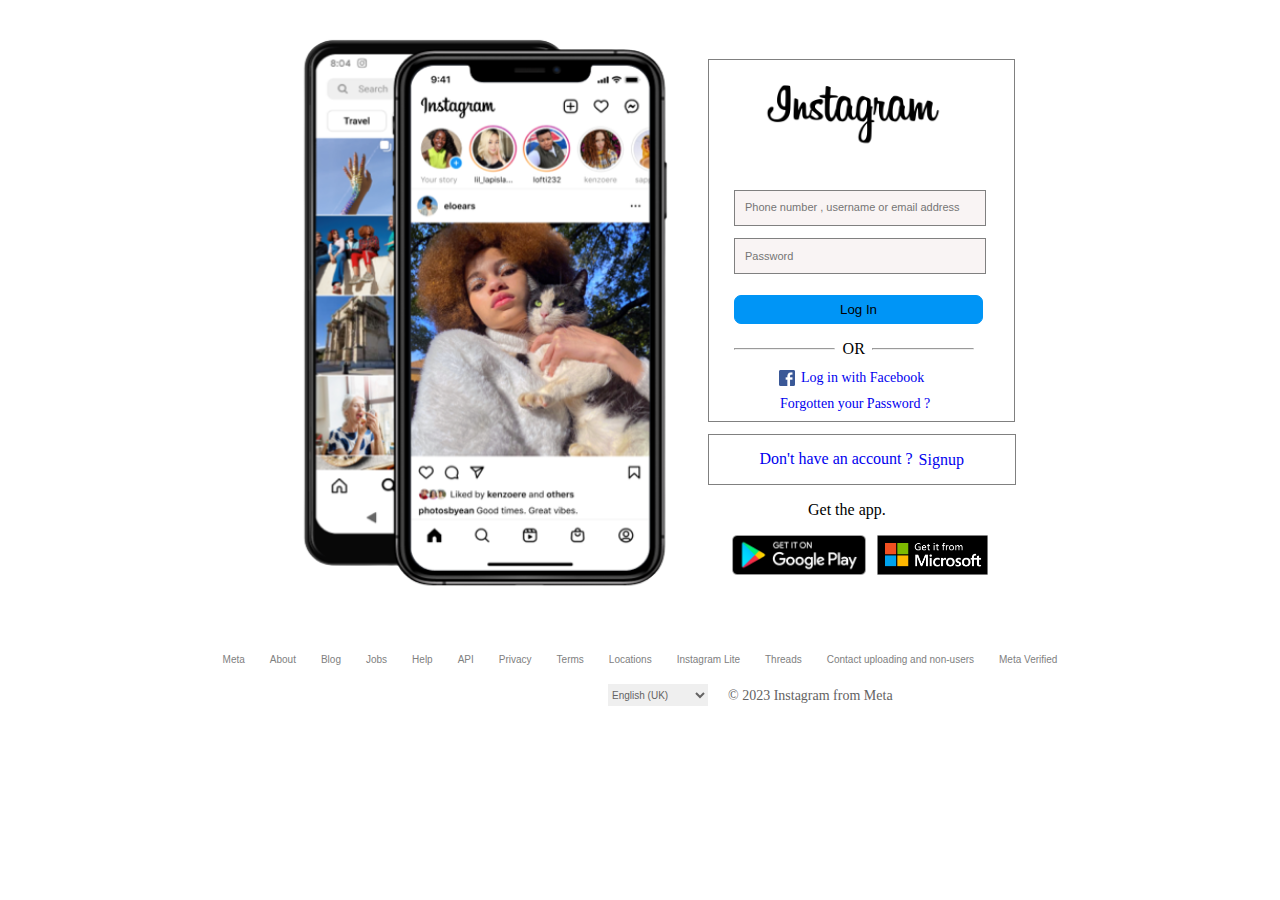
<file: Index.html>
<!DOCTYPE html>
<html lang="en">
<head>
    <meta charset="UTF-8">
    <meta name="viewport" content="width=device-width, initial-scale=1.0">
    <title>Document</title>
    <link rel="stylesheet" href="login.css">
    <link rel="stylesheet" href="https://cdnjs.cloudflare.com/ajax/libs/font-awesome/4.7.0/css/font-awesome.min.css">
    <!-- <script></script> -->
    <script src="requiredd.js"></script>
    <!-- <script src="login.js"></script> -->
</head>
<body>
    <div class="main">
    <div class="loginpage">
        <div class="image">
            <img src="insta.png" alt="" class="img">
        </div>
        <div class="formbox">
            <div class="forms">
                <div class="inputbox">
                    <div class="images">
                        <img src="cursiveinsta.png" alt="Instagram" class="cursive">
                    </div>
                    <h6><input type="text" placeholder="Phone number , username or email address" required class="username"></h6>
                    <input type="text" placeholder="Password" style="-webkit-text-security: square" required class="password"> 
                    <a href="saveinformation.html"><button type="submit" class="button"> Log In </button></a>
                    <div class="line">
                        <div style="width: 42%  ;"><hr style="border: -1px ridge grey;"></div>
                        <div style="width: 9%; " class="or">OR</div>
                        <div ><hr style="border: -1px solid grey ;width: 100px"></div>
                    </div>
                    <div class="fb">
                        <div class="icon">
                            <img src="facebook.png" alt="facebook" class="logo">
                        </div>
                       <div class="fblink">
                        <a href="https://www.facebook.com/">Log in with Facebook</a>
                       </div>
                    </div>
                    <div class="pswd">
                        <a href="https://www.instagram.com/accounts/password/reset/" class="forgot-password">Forgotten your Password ?</a>
                    </div>
                </div>
                <div class="signup">
                    <div class="noacc">
                        <a href="#"> Don't have an account ?</a>
                    </div>
                    <div class="signuplink">
                        <a href="https://www.instagram.com/accounts/emailsignup/"> Signup</a>
                    </div>
                </div>
                <div class="get">
                    <p> Get the app.</p>
                </div>
                <div class="stores">
                    <div class="appstore">
                        <!-- <link rel="stylesheet" href=""> -->
                        <a href="https://play.google.com/store/apps/details?id=com.instagram.android&hl=en-IN"><img src="playstore.png" class="store1"></a>
                    </div>
                    <div class="microstore">
                        <a href="https://apps.microsoft.com/store/detail/instagram/9NBLGGH5L9XT"><img src="microsoftstore.png" class="store2"></a>
                    </div>
                </div>
            </div>
        </div>
    </div>
   <div class="lower">
    <footer class="footer">
            <a href="https://about.meta.com/" class="meta">Meta</a>
            <a href="https://about.instagram.com/" class="about">About</a>
            <a href="https://about.instagram.com/en_US/blog" class="about">Blog</a>
            <a href="https://about.instagram.com/about-us/careers" class="about">Jobs</a>
            <a href="https://help.instagram.com/" class="about">Help</a>
            <a href="https://developers.facebook.com/docs/instagram" class="about">API</a>
            <a href="https://privacycenter.instagram.com/policy/?entry_point=ig_help_center_data_policy_redirect" class="about">Privacy</a>
            <a href="https://help.instagram.com/581066165581870/" class="about">Terms</a>
            <a href="https://www.instagram.com/explore/locations/" class="about">Locations</a>
            <a href="https://www.instagram.com/web/lite/" class="about">Instagram Lite</a>
            <a href="https://www.threads.net/login" class="about">Threads</a>
            <a href="https://www.facebook.com/help/instagram/261704639352628" class="about">Contact uploading and non-users</a>
            <a href="https://about.meta.com/technologies/meta-verified/" class="about">Meta Verified</a>
    </footer>
    <select name="select" id="selection">
        <option value="en-gb">English (UK)</option>
        <option value="af">Afrikaans</option>
        <option value="cs">Čeština</option>
        <option value="da">Dansk</option>
        <option value="de">Deutsch</option>
        <option value="en">English</option>
        <option value="el">Ελληνικά</option>
        <option value="id">Bahasa Indonesia</option>
        <option value="it">Italiano</option>
        <option value="es">Español (España)</option>
        <option value="fr">Français</option>
        <option value="en-gb">English (UK)</option>
        <option value="af">Afrikaans</option>
        <option value="cs">Čeština</option>
        <option value="da">Dansk</option>
        <option value="de">Deutsch</option>
        <option value="en">English</option>
        <option value="el">Ελληνικά</option>
        <option value="id">Bahasa Indonesia</option>
        <option value="it">Italiano</option>
        <option value="es">Español (España)</option>
        <option value="fr">Français</option>
        <option value="en-gb">English (UK)</option>
        <option value="af">Afrikaans</option>
        <option value="cs">Čeština</option>
        <option value="da">Dansk</option>
        <option value="de">Deutsch</option>
        <option value="en">English</option>
        <option value="el">Ελληνικά</option>
        <option value="id">Bahasa Indonesia</option>
        <option value="it">Italiano</option>
        <option value="es">Español (España)</option>
        <option value="fr">Français</option>
    </select>
    <p class="abcd">© 2023 Instagram from Meta</p>
   </div>
</div>
</body>
</html>
</file>
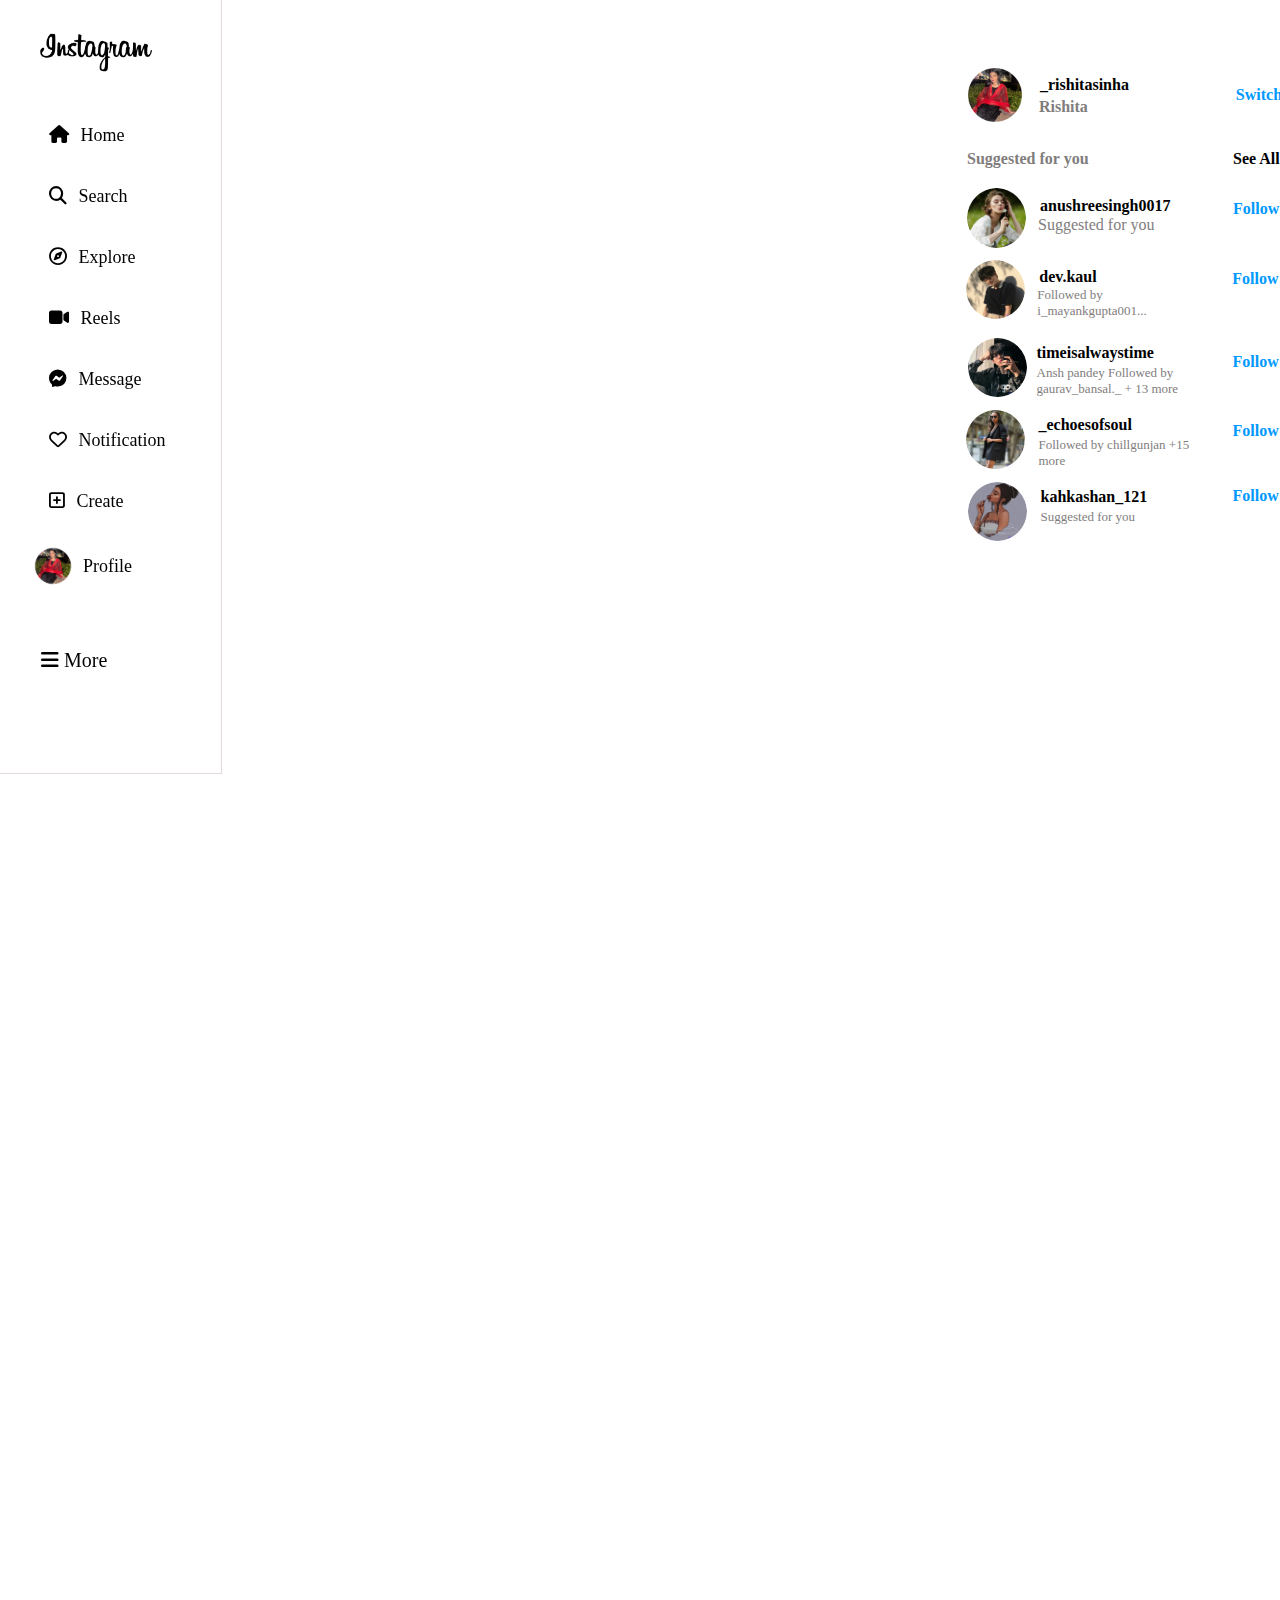
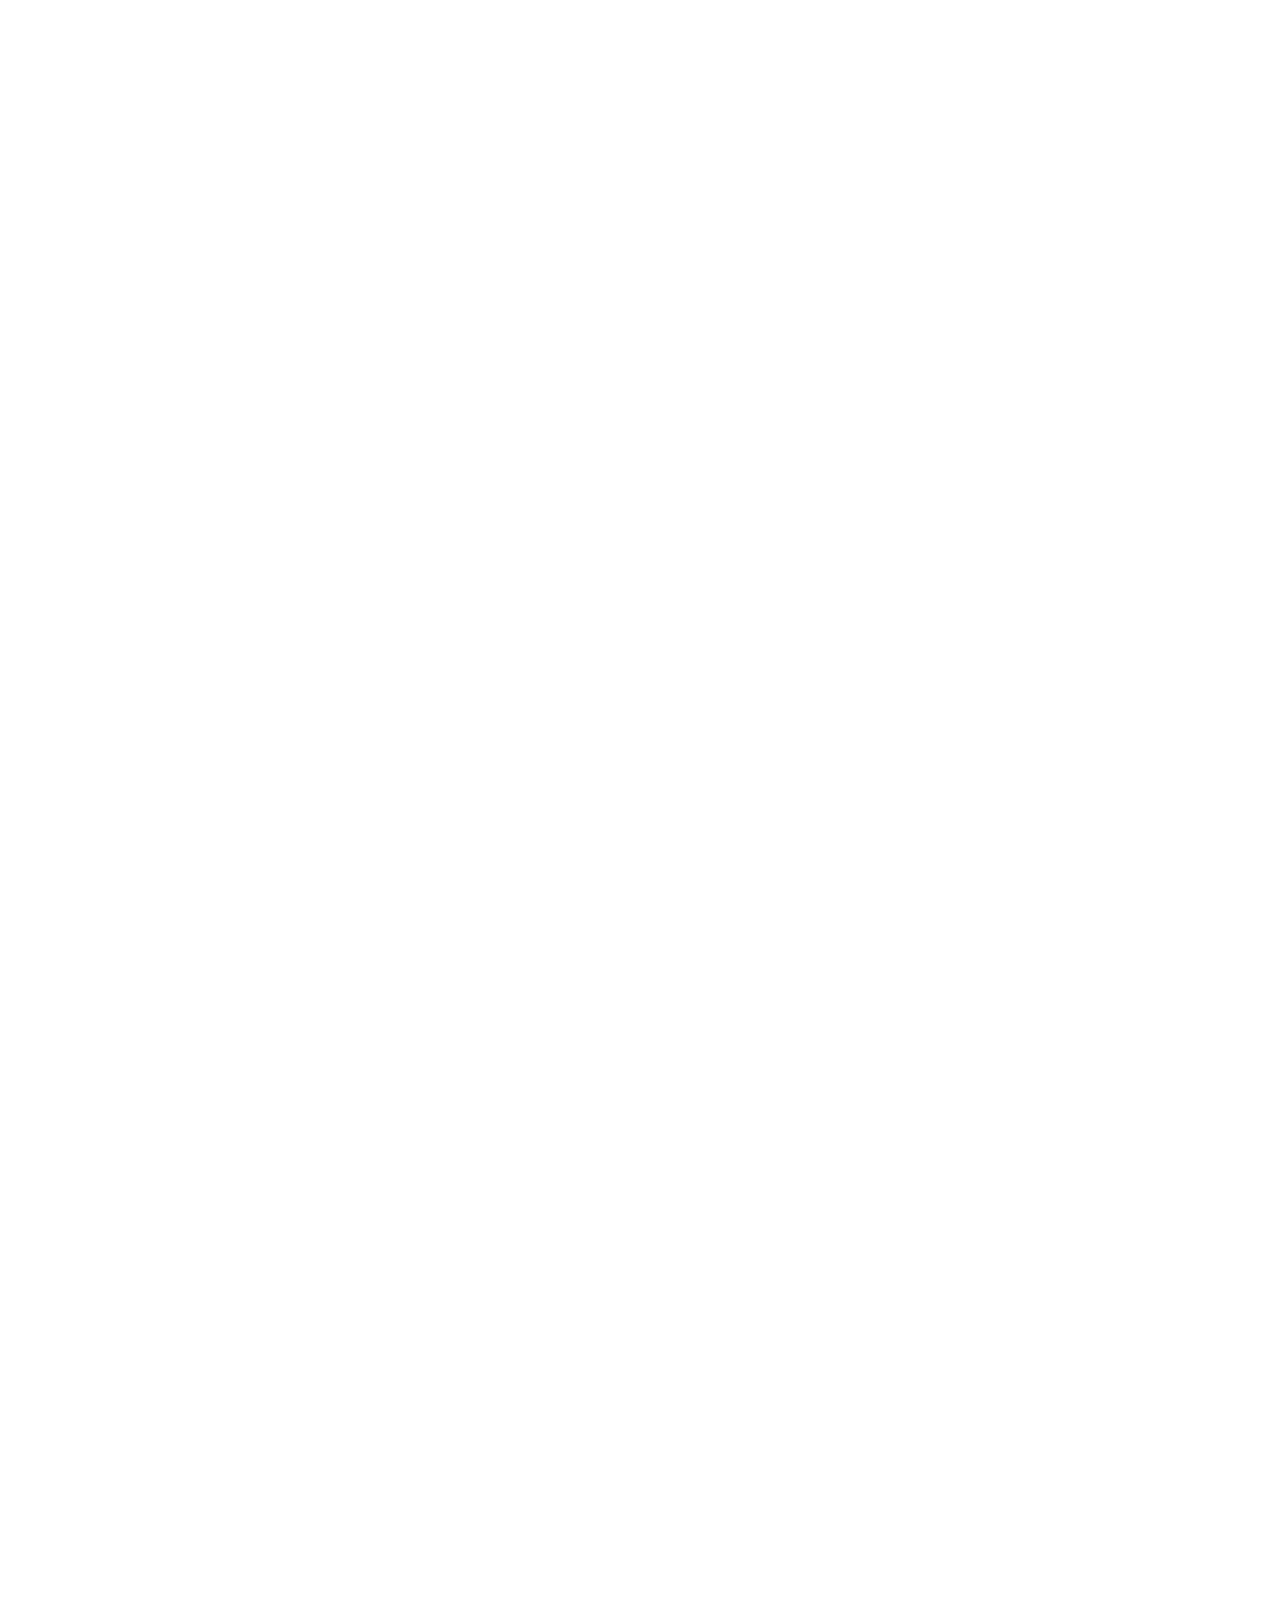
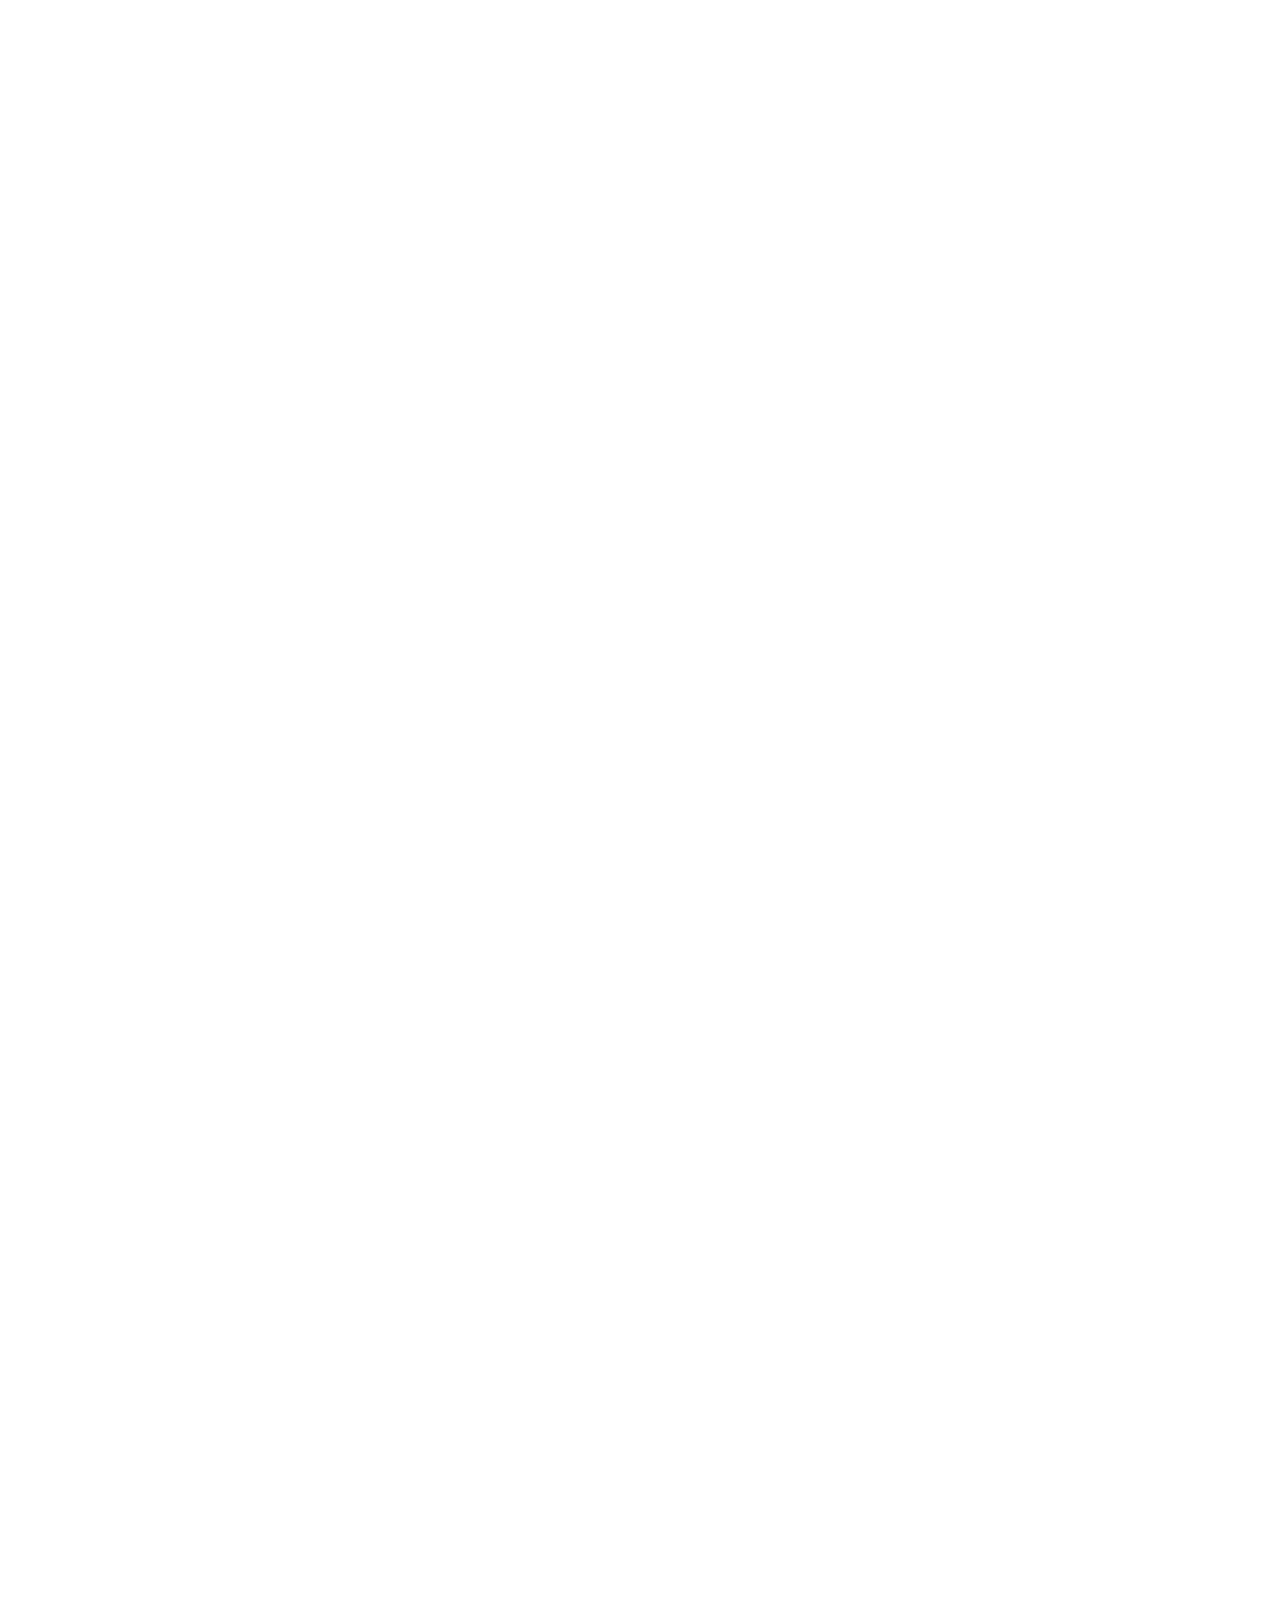
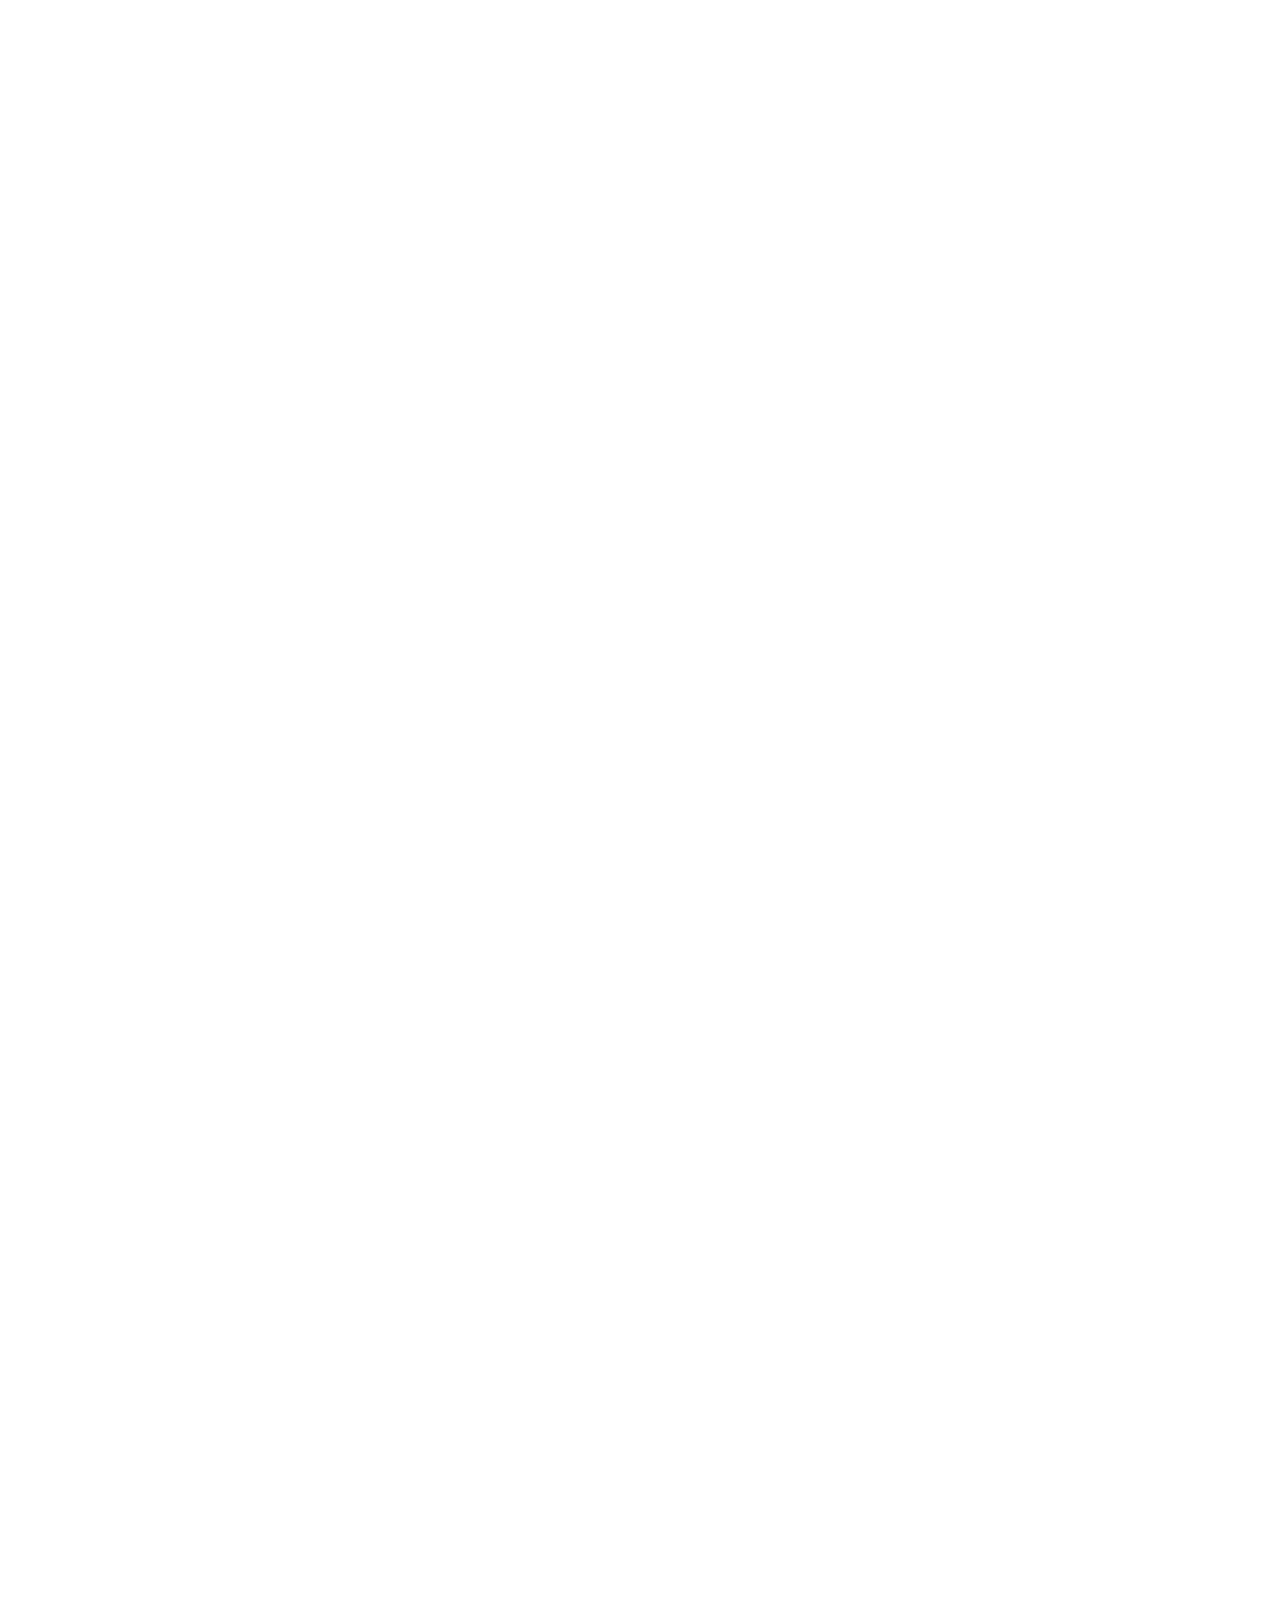
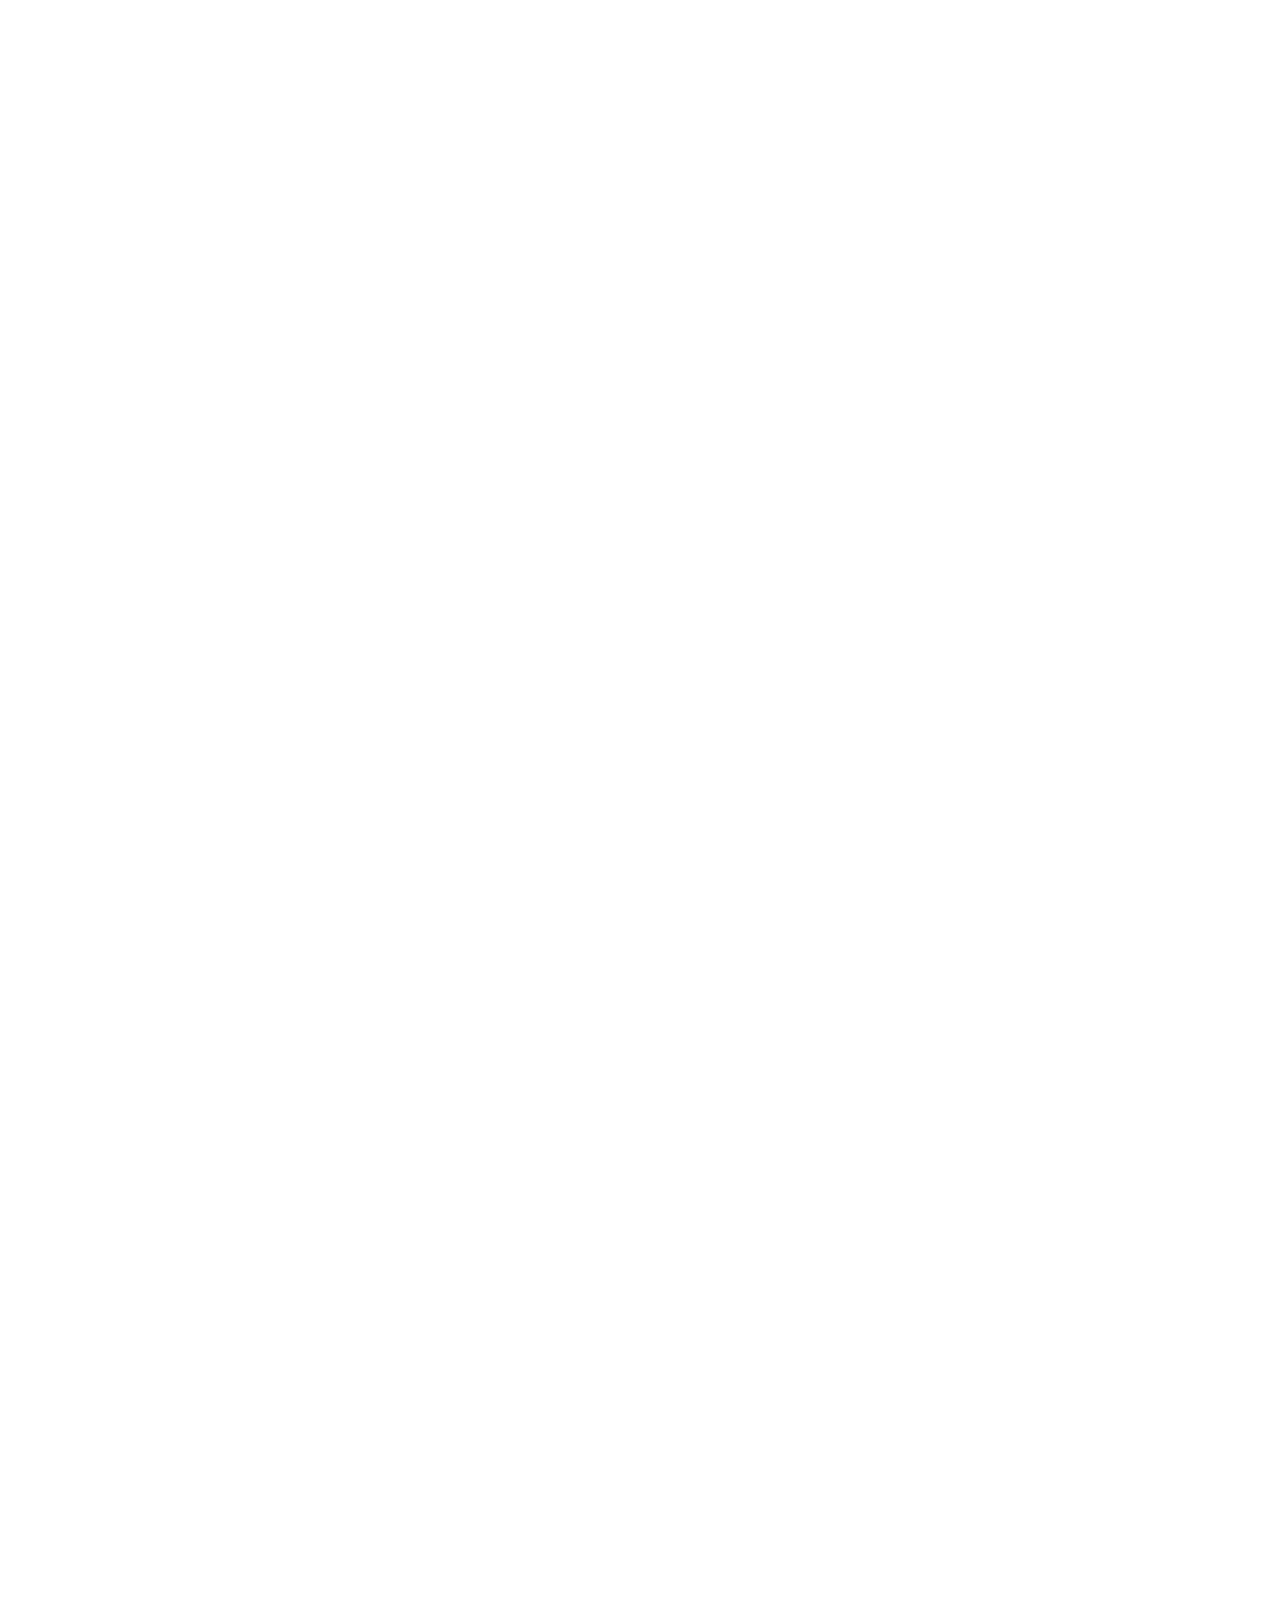
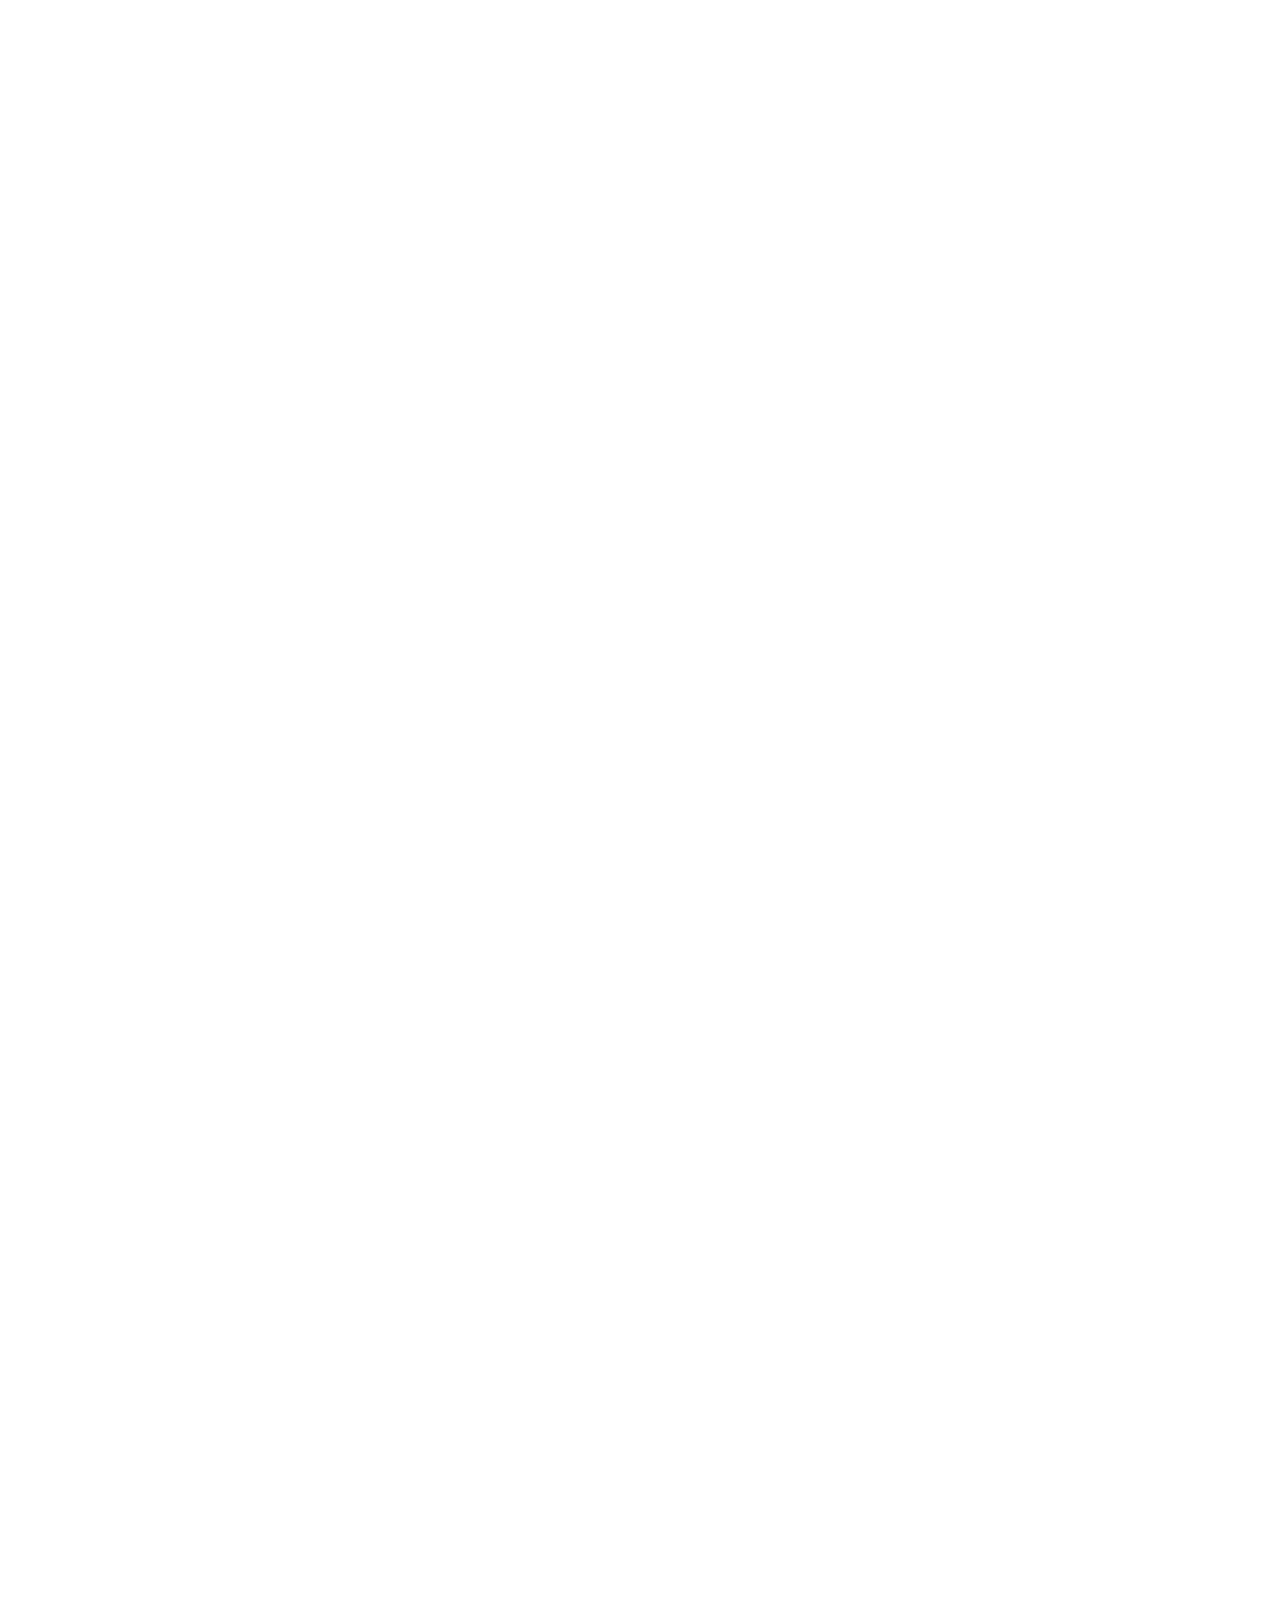
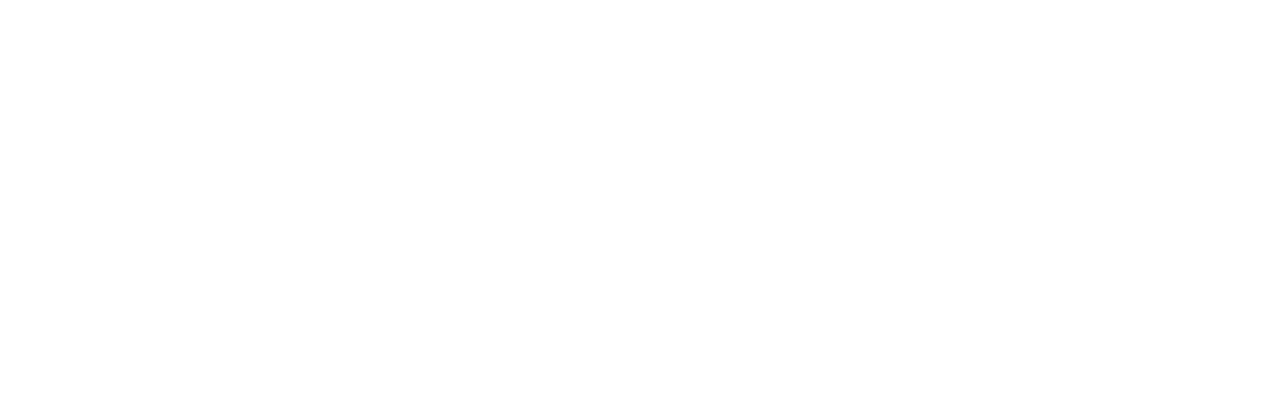
<file: homepage.html>
<!DOCTYPE html>
<html lang="en">
<head>
    <meta charset="UTF-8">
    <meta name="viewport" content="width=device-width, initial-scale=1.0">
    <title>Instagram</title>
    <link rel="stylesheet" href="homepage.css">
    <link rel="stylesheet" href="https://cdnjs.cloudflare.com/ajax/libs/font-awesome/6.4.2/css/all.min.css">
</head>
<body>
    <div class="main">
        <div class="leftside">
            <div class="instalogo">
                <img src="cursiveinsta.png" alt="" class="logo">
            </div>
            <div class="sections">
                <div class="home">
                    <i class="fa-solid fa-house"></i><a href="#">  Home</a>
                </div>
                <div class="home">
                    <i class="fa-solid fa-magnifying-glass"></i><a href="#"> Search</a>
                    
                </div>
                <div class="home">
                    <i class="fa-regular fa-compass"></i><a href="#"> Explore</a>
                </div>
                <div class="home">
                    <!-- <a href="https://www.flaticon.com/free-icons/video" title="video icons">Reels</a> -->
                    <i class="fa-solid fa-video"></i><a href=" ">  Reels</a>
                </div>
                <div class="home">
                    <i class="fa-brands fa-facebook-messenger"></i><a href="#"> Message</a>
                </div>
                <div class="home">
                    <i class="fa-regular fa-heart"></i><a href="#"> Notification</a>
                </div>
                <div class="home">
                    <i class="fa-regular fa-square-plus"></i><a href="#">  Create</a>
                </div>
                <div class="profiles">
                    <div class="img">
                        <img src="profile.png" alt="" class="prof">
                    </div>
                    <div class="profile">
                        <a href="#" class="P">Profile</a>
                    </div>
                </div>
                <div class="more">
                    <i class="fa-solid fa-bars"></i><a href="#">  More</a>
                </div>
            </div>
        </div>
        <div class="centerpart">

        </div>
        <div class="rightside">
            <div class="myprof">
                <div class="myimg">
                        <img src="profile.png" alt="" class="me">
                        <p class="rishu">_rishitasinha</p>
                        <p class="rishita">Rishita</p>
                </div>
                <div class="switchacc">
                    <p class="switches">Switch</p>
                </div>
            </div>
            <div class="suggestions">
                <div class="suggest">
                    <p class="sgst">Suggested for you</p>
                </div>
                <div class="all">
                    <p class="sal">See All</p>
                </div>
            </div>
            <div class="first">
                <div class="annu">
                    <img src="anu.png" alt="" class="annu">
                    <p class="anu">anushreesingh0017</p>
                    <p class="ani">Suggested for you</p>
                </div>
                <div class="follow">
                    <p class="flw">Follow</p>
                </div>
            </div>
            <div class="second">
                <div class="annu">
                    <img src="dev.png" alt="" class="dev">
                    <p class="anu">dev.kaul</p>
                    <p class="mnkgpt">Followed by i_mayankgupta001...</p>
                </div>
                <div class="follow">
                    <p class="flwng">Follow</p>
                </div>
            </div>
            <div class="second">
                <div class="annu">
                    <img src="nsh.png" alt="" class="anshu">
                    <p class="anshi">timeisalwaystime</p>
                    <p class="ansh">Ansh pandey
                        Followed by gaurav_bansal._ + 13 more</p>
                </div>
                <div class="follow">
                    <p class="flwn">Follow</p>
                </div>
            </div>
            <div class="second">
                <div class="annu">
                    <img src="h.png" alt="" class="h">
                    <p class="anshi"> _echoesofsoul</p>
                    <p class="ansh">
                        Followed by chillgunjan +15 more</p>
                </div>
                <div class="follow">
                    <p class="fl">Follow</p>
                </div>
            </div>
            <div class="second">
                <div class="annu">
                    <img src="es.png" alt="" class="es">
                    <p class="anshi">
                        kahkashan_121</p>
                    <p class="ansh">
                        Suggested for you</p>
                </div>
                <div class="follow">
                    <p class="flo">Follow</p>
                </div>
            </div>
        </div>
    </div>
</body>
</html>
</file>
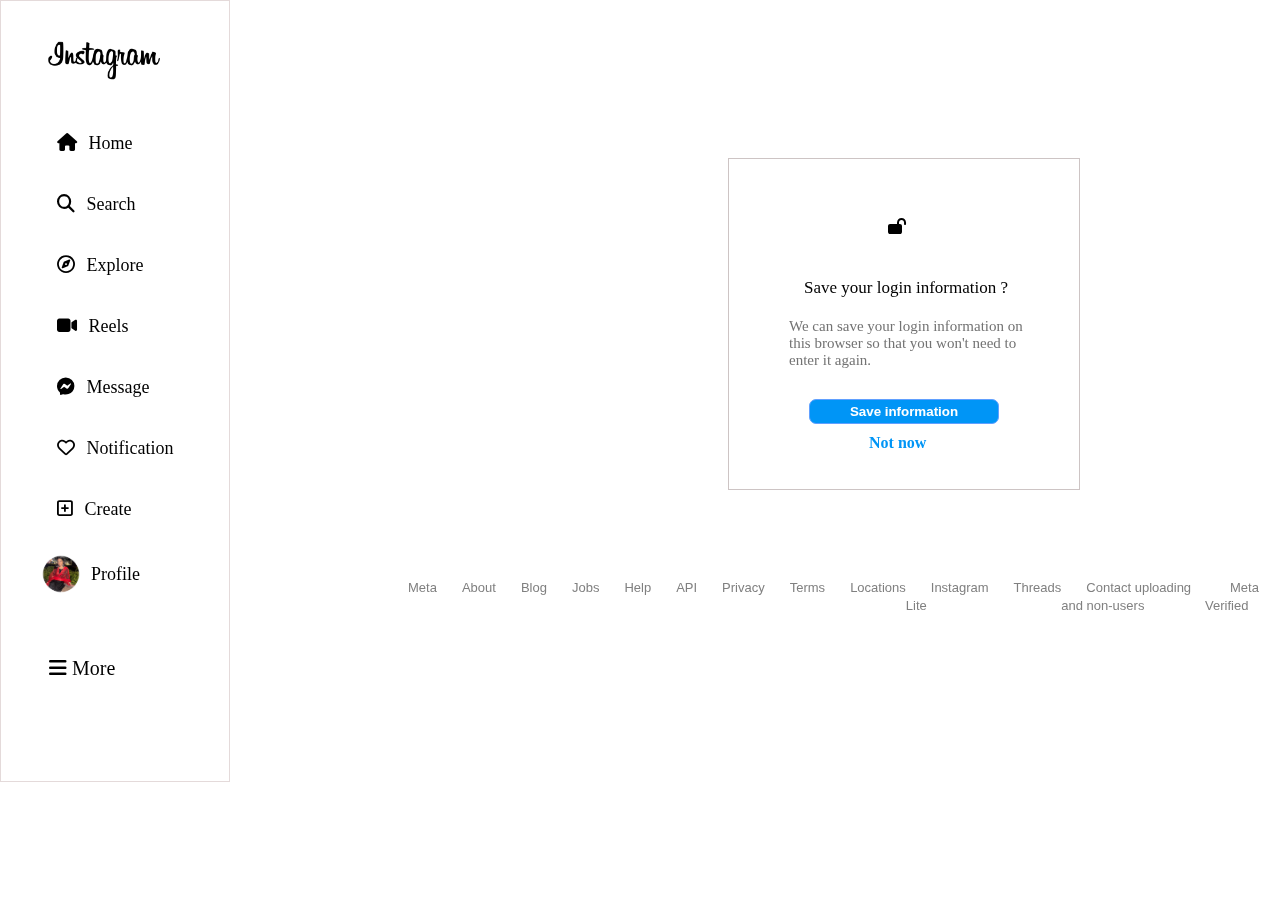
<file: saveinformation.html>
<!DOCTYPE html>
<html lang="en">
<head>
    <meta charset="UTF-8">
    <meta name="viewport" content="width=device-width, initial-scale=1.0">
    <title>logged In</title>
    <link rel="stylesheet" href="saveinformation.css">
    <link rel="stylesheet" href="https://cdnjs.cloudflare.com/ajax/libs/font-awesome/6.4.2/css/all.min.css">
    <script src="login.js"></script>
</head>
<body>
    <div class="mainpage">
        <!-- Icons of home search explore etc.... -->
        <div class="leftside">
            <div class="instalogo">
                <img src="cursiveinsta.png" alt="" class="logo">
            </div>
            <div class="sections">
                <div class="home">
                    <i class="fa-solid fa-house"></i><a href="#">  Home</a>
                </div>
                <div class="home">
                    <i class="fa-solid fa-magnifying-glass"></i><a href="#"> Search</a>
                    
                </div>
                <div class="home">
                    <i class="fa-regular fa-compass"></i><a href="#"> Explore</a>
                </div>
                <div class="home">
                    <!-- <a href="https://www.flaticon.com/free-icons/video" title="video icons">Reels</a> -->
                    <i class="fa-solid fa-video"></i><a href=" ">  Reels</a>
                </div>
                <div class="home">
                    <i class="fa-brands fa-facebook-messenger"></i><a href="#"> Message</a>
                </div>
                <div class="home">
                    <i class="fa-regular fa-heart"></i><a href="#"> Notification</a>
                </div>
                <div class="home">
                    <i class="fa-regular fa-square-plus"></i><a href="#">  Create</a>
                </div>
                <div class="profiles">
                    <div class="img">
                        <img src="profile.png" alt="" class="prof">
                    </div>
                    <div class="profile">
                        <a href="#" class="P">Profile</a>
                    </div>
                </div>
                <div class="more">
                    <i class="fa-solid fa-bars"></i><a href="#">  More</a>
                </div>
            </div>
        </div>
    </div>
    <div class="rightside">
        <div class="infosave">
            <div class="lock">
                <i class="fa-solid fa-lock-open"></i>
            </div>
            <i class=""></i>
            <p class="saveinfo">Save your login information ?</p>
            <p class="saved">
                We can save your login information on <br>this browser so that you won't need to
                <br>
                enter it again.
            </p>
            <div class="inforsave">
                <div class="save">
                   <a href="homepage.html" ><button class="savedinfo">Save information</button></a>
                </div>
                <div class="notnow">
                    <a href="homepage.html">Not now</a>
                </div>
            </div>
        </div>
        <footer class="footer">
            <div class="a">
                <a href="https://about.meta.com/" class="meta">Meta</a>
            </div>
            <div class="b">
                <a href="https://about.instagram.com/" class="about">About</a>
            </div>
            <div class="c">
                <a href="https://about.instagram.com/en_US/blog" class="about">Blog</a>
            </div>
            <div class="d">
                <a href="https://about.instagram.com/about-us/careers" class="about">Jobs</a>
            </div>
            <div class="e">
                <a href="https://help.instagram.com/" class="about">Help</a>
            </div>
            <div class="f">
                <a href="https://developers.facebook.com/docs/instagram" class="about">API</a>
            </div>
            <div class="g">
                <a href="https://privacycenter.instagram.com/policy/?entry_point=ig_help_center_data_policy_redirect" class="about">Privacy</a>
            </div>
            <div class="h">
                <a href="https://help.instagram.com/581066165581870/" class="about">Terms</a>
            </div>
            <div class="i">
                <a href="https://www.instagram.com/explore/locations/" class="about">Locations</a>
            </div>
            <div class="j">
                <a href="https://www.instagram.com/web/lite/" class="about">Instagram Lite</a>
            </div>
            <div class="k">
                <a href="https://www.threads.net/login" class="about">Threads</a>
            </div>
            <div class="l">
                <a href="https://www.facebook.com/help/instagram/261704639352628" class="about">Contact uploading and  non-users</a>
            </div>
            <div class="m">
                <a href="https://about.meta.com/technologies/meta-verified/" class="about">Meta Verified</a>
            </div>
        </footer>
    </div>
</body>
</html>
</file>
<file: login.css>
/* .main{
    background-color: aqua;
    
} */

.loginpage{

    display: flex;
    justify-content: center;
    /* position: fixed; */
    /* justify-content:center; */
    /* padding: 40px 20px 60px 370px; */
    /* margin-left: 0px;
     */
     /* align-items: center; */
     
    /* background-color: rgb(142, 52, 67); */
}
.images{
    /* background-color: aquamarine; */
    margin-top: -1px;
}
.img{
    height: 600px;
    width: 450px;
    /* background-color: beige; */
    margin: 2px 2px 10px 2px;
}
.formbox{
    margin: 8px;
    /* border: 2px solid black; */
    /* background-color: black; */
    border-radius: 12px;
    width: 320px;
    height: 500px;
    margin-top: 55px;
}
.forms{
    /* background-color: yellow; */
    /* border: 2px solid orange; */
    margin: 1px 1px;
    height: 500px;
    width: 320px;
}
.cursive{
    /* background-color: white; */
    /* background-color: pink;  */
    height: 100px;
    margin: 1px 50px 0px 55px;
    margin-top: 2px;
}
.inputbox{
    /* margin-left: 1px; */
    margin-bottom: 5px;
    margin-top: -5px;
    width: 305px;
    /* color: black; */
    /* background-color: aqua; */
    border: 1px solid grey;
    justify-content: center;
}
.username{
    height: 15px;
    width: 230px;
    margin-bottom:-19px;
    margin-left: 25px;
    background-color: rgba(248, 243, 243, 0.878);
    border: 1px solid grey;

}
input[type=text]{
    padding:10px;
    padding-top: 9px;
    font-size : 11px;
    color: black;
    /* color: black; */
}
.password{
    height: 15px;
    width: 230px;
    margin-left: 25px;
    margin-bottom: 19px;
    background-color: rgba(248, 243, 243, 0.878);
    border: 1px solid grey;
}
.button{
    height: 29px;
    width: 249px;
    margin-left: 25px;
    margin-top: 2px;
    background-color: rgb(0, 149, 246);
    border: 1px solid rgb(0, 149, 246);
    border-radius: 7px;
}
.line{
    margin-top: 5%;
    margin-left: 25px;
    /* margin-left: 10%; */
    display: flex;
    width: 240px;
    justify-content: center;
    /* align-items: center; */
    justify-content: space-between;
    flex-direction: row;
    position: relative;
     /* right: 20px; */
}
.fb{
    display: flex;
    height: 30px;
    margin-left: 25px;
}
.icon .logo{
    height: 16px;
    margin: 12px -9px 0px 45px;
}
.fblink{
    margin: 12px 0px 0px 15px;
    font-size: 14px;
}
.fblink a{
    text-decoration: none;
}
.pswd{
    margin-top: 8px;
    font-size: 14px;
    margin-left: 26px;
    margin-bottom: 9px;
}
.forgot-password{
    margin: 45px;
    text-decoration: none;
}
.signup{
    display: flex;
    border: 1px solid grey;
    padding: 15px;
    width: 275.5px;
    margin: 12px 9px 0px 0px;
    justify-content: center;
    text-align: center;
    text-decoration: none;
}
.signup a{
    text-decoration: none;
}
.signuplink{
    margin: 1px 0px 0px 6px;
}
.signuplink:hover{
    text-decoration: underline;
}
.get{
    margin-left: 100px;
    font-size: medium;
}
.stores{
    display: flex;
    margin-left: 20px;
    margin-top: 9px;
}
.store1{
    height: 40px;
    /* margin-left: 10px; */
    margin: 0px 4px;
    /* justify-content: center; */
}
.store2{
    height: 40px;
    margin: 0px 0px 0px 7px;
}
.footer{
    display: flex;
    font-size: 10px;
    margin-top: 30px;
    justify-content:center;
    gap: 25px;
    font-family: -apple-system, BlinkMacSystemFont, 'Segoe UI', Roboto, Helvetica, Arial, sans-serif;
}
.footer a{
    /* font-size: 20px; */
    text-decoration: none;
    /* margin-right: 20px; */
    color: grey;
}
#selection{
    height: 22px;
    width: 100px;
    border: white;
    font-size: 10px;
    margin: 19px 0px 0px 600px;
    color: rgb(100, 99, 99);
}
.abcd{
    margin-top: -18px;
    margin-left: 720px;
    font-size: 14px;
    color: rgb(100, 99, 99);

}
</file>
<file: homepage.css>
*{
    margin: 0px;
    padding: 0px;
}
.main{
    display: flex;
}
.leftside{
    position: fixed;
    margin: -8px 0px 0px -8px;
    height: 780px;
    width: 228px;
    border: 1.6px solid rgb(228, 218, 218);
    /* background-color: aliceblue; */
    position: fixed;
}

.logo{
    height: 65px;
    margin-top: 25px;
    margin-left: 45px;
}
.home{
    margin: 36px 20px 0px 6px ;
    padding: 2px 1px 2px 50px;
    font-size: 18px;
    font-weight: 4px;
}
.home a{
    margin-left: 7px ;
    text-decoration: none;
    color: black;
}
.home:hover{
    background-color:rgb(228, 218, 218);
    border-radius: 7px;
    /* padding: 20px;  */
}
.profiles{
    display: flex;
    margin: 40px 4px 0px 10px ;
    padding: 2px 0px 2px 50px;
    font-size: 18px;
    font-weight: 4px;
}
.img{
    margin: -20px 0px 0px -30px;
    border-radius: 100px;
}
.prof{
    height: 60px;
    width: 60px;
}
.profiles a{
    text-decoration: none;
    color: black;
}
.more{
    margin: 44px 0px 0px -2px;
    /* border: 1px solid black; */
    padding: 2px 10px 2px 50px;
    font-size: 20px;
    /* gap: 52px; */
    /* justify-content: space-between; */
}
.more a{
    text-decoration: none;
    color: black;
}
.centerpart{
    margin-top: 0px;
    height: 10000px;
    margin: 0px 10px;

    width: 1050px;
    /* height: 100vw; */
    /* border-block-end-width: ; */
    /* background-color: yellow; */
}
.rightside{
    /* position: fixed; */
    display: flex;
    margin-top: 40px;
    width: 350px;
    height: 500px;
    /* background-color: black; */
}
.myprof{
    display: flex;
    /* padding: 10px; */
}
.me{
    border-radius: 90px;
    margin: 10px 0px 0px 20px;
    height: 90px;
    width: 90px;
}
.switches{
    margin-left: 140px;
    margin-top:46px;
    float: right;
    /* background-color: white; */
    font-weight: 300;
    font-weight: bold;
    color: rgb(0, 153, 255);
    /* color: rgb(91, 90, 90); */
}
.myimg{
    display: flex;
}
.rishu{
    margin-top: 36px;
    font-weight: bold;
}
.rishita{
    /* margin-top: 50px; */
    padding: 8px;
    font-weight: bold;
    margin: 50px 0px 0px -98px;
    color: rgb(129, 125, 125);
}
.suggestions{
    display: flex;
    /* justify-content: space-between; */
}
.sgst{
    margin: 110px 0px 0px -315px;
    /* font-weight: normal; */
    font-weight: 600;
    color:  rgb(129, 125, 125);
}
.all{
    margin-left: -49px;
    font-weight: 600;
}
.sal{
    margin-top: 110px;
    /* margin-right: 100px; */
}
.annu{
    border-radius: 100px;
    margin: -1px 0px 0px -134px;
    /* padding:; */
    height: 60px;
    width: 59px;
    /* background-color: antiquewhite; */
}
.first{
    display: flex;
    /* background-color: aliceblue; */
    margin: 150px -47px;
    /* border: 1px solid yellow; */
}
.flw{
    margin: 10px 0px 0px 73px;
    color: rgb(0, 153, 255);
    font-weight: 600;
}
.anu{
    margin: -55px 0px 0px -61px;
    font-weight: 600;
}
.ani{
    margin: 1px 0px 0px -63px;
    color: rgb(129, 125, 125);
}
.second{
    margin: 219px 0px 0px 2px;
    /* padding: -52px; */
}
.flwng{
    margin: -48px 0px 0px -2px;
    color: rgb(0, 153, 255);
    font-weight: 600;
}
.mnkgpt{
    margin: 1px 0px 0px -63px;
    font-size: 13px;
    /* background-color: black; */
    /* padding: 10px; */
    /* font-weight: 600; */
    color: rgb(129, 125, 125);
}
.dev{
    border-radius: 100px;
    margin: 2px 0px 0px -134px;
    /* padding:; */
    height: 85x;
    width: 59px;
}
.anshu{
    border-radius: 100px;
    margin: 80px 0px 0px -179px;
    /* padding:; */
    height: 85x;
    width: 59px;
}
.anshi{
    margin: -57px 0px 0px -110px;
    font-weight: 600;
}
.ansh{
    margin: 3px 0px 0px -110px;
    font-size: 13px;
    color: rgb(129, 125, 125);
}
.flwn{
    color: rgb(0, 153, 255);
    font-weight: 600;
    margin:  35px 0px 0px -48px;
}
.h{
    border-radius: 100px;
    margin: 152px 0px 0px -183px;
    /* padding:; */
    height: 85x;
    width: 59px;
}
.fl{
    color: rgb(0, 153, 255);
    font-weight: 600;
    margin: 104px 0px 0px -50px;
}
.es{
    border-radius: 100px;
    margin: 224px 0px 0px -183px;
    /* padding:; */
    height: 85x;
    width: 59px;
}
.flo{
    color: rgb(0, 153, 255);
    font-weight: 600;
    margin:  169px 0px 0px -52px;
}
</file>
<file: saveinformation.css>
.leftside{
    position: fixed;
    margin: -8px 0px 0px -8px;
    height: 780px;
    width: 228px;
    border: 1.6px solid rgb(228, 218, 218);
    position: fixed;
}

.logo{
    height: 65px;
    margin-top: 25px;
    margin-left: 45px;
}
.home{
    margin: 36px 20px 0px 6px ;
    padding: 2px 1px 2px 50px;
    font-size: 18px;
    font-weight: 4px;
}
.home a{
    margin-left: 7px ;
    text-decoration: none;
    color: black;
}
.home:hover{
    background-color:rgb(228, 218, 218);
    border-radius: 7px;
    /* padding: 20px;  */
}
.profiles{
    display: flex;
    margin: 40px 4px 0px 10px ;
    padding: 2px 0px 2px 50px;
    font-size: 18px;
    font-weight: 4px;
}
.img{
    margin: -20px 0px 0px -30px;
    border-radius: 100px;
}
.prof{
    height: 60px;
    width: 60px;
}
.profiles a{
    text-decoration: none;
    color: black;
}
.more{
    margin: 44px 0px 0px -2px;
    /* border: 1px solid black; */
    padding: 2px 10px 2px 50px;
    font-size: 20px;
    /* gap: 52px; */
    /* justify-content: space-between; */
}
.more a{
    text-decoration: none;
    color: black;
}
.lock{
    height: 50px;
    width: 50px;
    margin: 59px 0px  10px 159px;
}
.infosave{
    position: fixed;
    border: 1px solid rgb(205, 196, 196);
    margin: 150px 10px 10px 720px;
    height: 330px;
    width: 350px;
}
.saveinfo{
    display: flex;
    margin-top: 10px;
    font-size: 17px;
    /* font-weight: bold; */
    margin-left: 75px;
}
.saved{
    font-size: 15px;
    margin-top: 20px;
    margin-left: 60px;
    color: rgb(115, 115, 115);
}
.savedinfo{
    margin: 15px 0px 0px 80px;
    height: 25px;
    width: 190px;
    background-color: rgb(0, 149, 246);
    border: 1px solid #61a0ff;
    border-radius: 7px;
    font-weight: bold;
    color: white;
}
.notnow{
    margin-top: 10px;
    margin-left: 140px;
}
.notnow a{
    text-decoration: none;
    color:  rgb(0, 149, 246);
    font-weight: bold;

}
.footer{
    display: flex;
    /* align-items: stretch; */
    /* align-self: auto; */
    position: relative;
    margin-left: 150px;
    top: 570px;
    /* flex: wrap; */
    font-family: -apple-system, BlinkMacSystemFont, 'Segoe UI', Roboto, Helvetica, Arial, sans-serif;;
    /* justify-content: space-between; */
}
.meta{
    text-decoration: none;
    font-size: 13px;
    margin: 0px 0px 0px 250px;
    color: grey;
}
.about{
    text-decoration: none;
    font-size: 13px;
    margin: 0px 0px 0px 25px;
    color: grey;
}
#selection{
    height: 22px;
    width: 100px;
    border: white;
    font-size: 12px;
    margin: 19px 0px 0px 600px;
    color: rgb(100, 99, 99);
}
.abcd{
    margin-top: -18px;
    margin-left: 720px;
    font-size: 14px;
    color: rgb(100, 99, 99);

}
</file>
